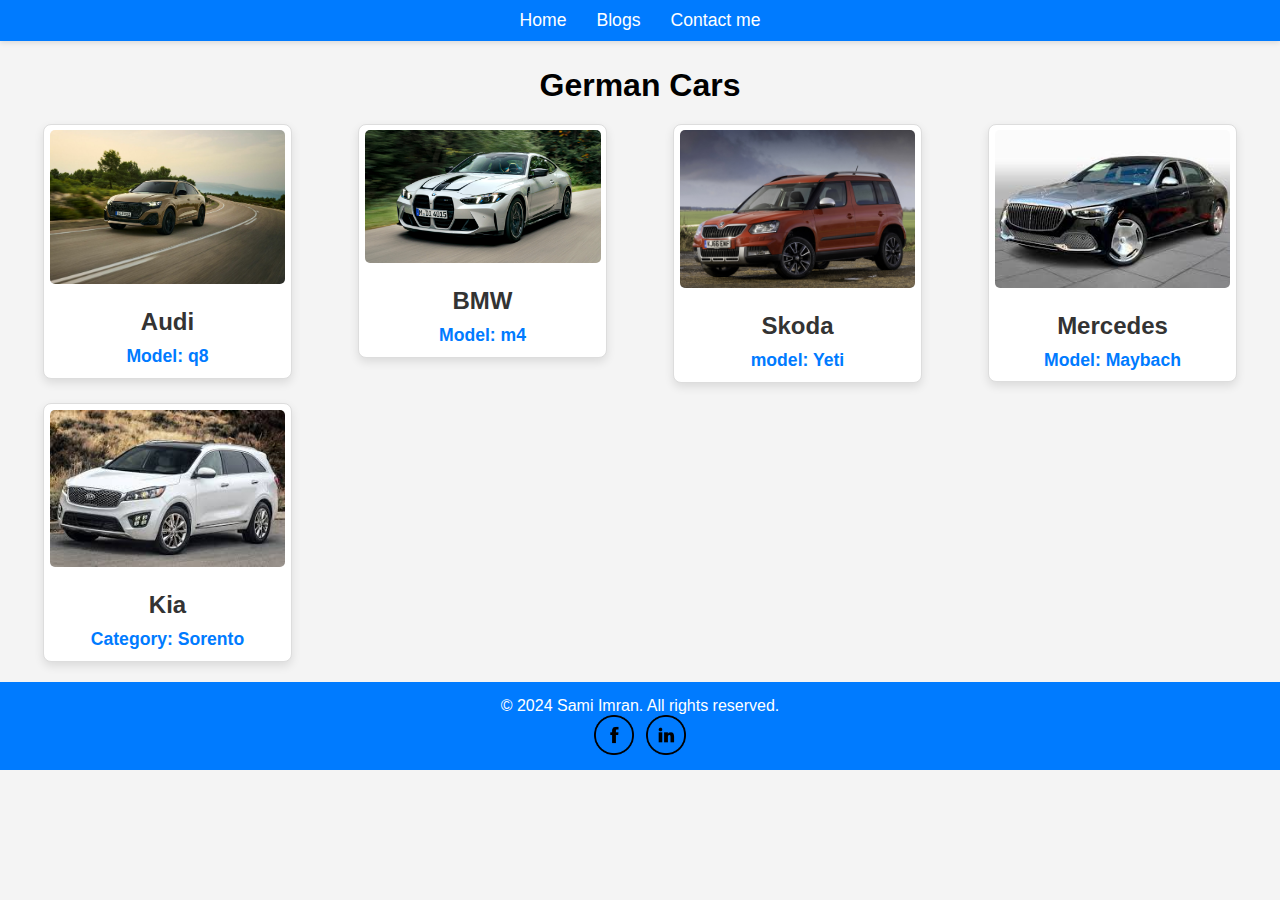
<file: index.html>
<!DOCTYPE html>
<html lang='en'>

    <head>
        <meta charset='UTF-8'>
        <meta name='viewport' content='width=device-width, initial-scale=1.0'>
        <link rel='stylesheet' href='static/index.css'>
        <title>Blog Project</title>
    </head>

    <body>
        <header>
            <nav class='navbar'>
                <ul class='navbar-menu'>
                    <li><a href='#'>Home</a></li>
                    <li><a href='blog.html'>Blogs</a></li>
                    <li><a href='#'>Contact me</a></li>
                </ul>
            </nav>
            <h1 id='title'>German Cars</h1>
        </header>

        <section id='blog-display' class='blog-display-area'>

            <a href='blog.html'>
                <div class='card'>
                    <img src='static/imgs/audi.jpg' alt='Audi' class='blog-image'>
                    <h3>Audi</h3>
                    <p>Model: q8</p>
                </div>
            </a>

            <a href='blog.html'>
                <div class='card'>
                    <img src='static/imgs/bmw.jpg' alt='bmw' class='blog-image'>
                    <h3>BMW</h3>
                    <p>Model: m4</p>
                </div>
            </a>

            <a href='blog.html'>
                <div class='card'>
                    <img src='static/imgs/skoda.jpg' alt='Skoda' class='blog-image'>
                    <h3>Skoda</h3>
                    <p>model: Yeti</p>
                </div>
            </a>

            <a href='blog.html'>
                <div class='card'>
                    <img src='static/imgs/maybach.jpeg' alt='Mercedes' class='blog-image'>
                    <h3>Mercedes</h3>
                    <p>Model: Maybach</p>
                </div>
            </a>

            <a href='blog.html'>
                <div class='card'>
                    <img src='static/imgs/kia.jpeg' alt='Kia' class='blog-image'>
                    <h3>Kia</h3>
                    <p>Category: Sorento</p>
                </div>
            </a>
        </section>

        <footer>
            <p>&copy; 2024 Sami Imran. All rights reserved.</p>
            <div class='footer-links'>
                <a href='https://www.facebook.com/sami.imran.940/' id='facebook'></a>
                <a href='https://www.linkedin.com/in/sami-imran-922937210/' id='linkedin'></a>
            </div>
        </footer>
    </body>

</html>
</file>
<file: static/index.css>
@import 'home.css';
@import 'blog.css';

* {
	padding: 0;
	margin: 0;
}

body {
	font-family: 'Arial', sans-serif;
	background-color: #f4f4f4;
	display: flex;
	flex-direction: column;
}

@media (max-width: 768px) {
	.navbar-menu {
		flex-direction: column;
		align-items: center;
	}
}

.navbar {
	background-color: #007bff;
	padding: 10px 20px;
	box-shadow: 0 2px 5px rgba(0, 0, 0, 0.1);
}

.navbar-menu {
	list-style: none;
	display: flex;
	justify-content: center;
	margin: 0;
	padding: 0;
	flex-wrap: wrap;
	/* Allows wrapping on smaller screens */
}

.navbar-menu li {
	margin: 0 15px;
}

.navbar-menu a {
	text-decoration: none;
	color: white;
	font-size: 1.1em;
	transition: color 0.3s;
}

.navbar-menu a:hover {
	color: #ffcc00;
}

/* Header styles */
header {
	text-align: center;
	margin-bottom: 20px;
}

footer {
	background-color: #007bff;
	color: white;
	text-align: center;
	padding: 15px 20px;
	margin-top: 20px;
	flex-shrink: 0;
}

.footer-links {
	margin: 10px 0 0;
	padding: 0;
	display: flex;
	justify-content: center;
	gap: 1%;
	flex-wrap: wrap;
}

.footer-links {
	margin: 0 15px;
}

.footer-links a {
	text-decoration: none;
	color: white;
	font-size: 0.9em;
	transition: color 0.3s;
}

#facebook {
	background-image: url('imgs/facebook.png');
	background-size: cover;
	width: 40px;
}

#linkedin {
	background-image: url('imgs/linkedin.png');
	background-size: cover;
	width: 40px;
	height: 40px;
}
</file>
